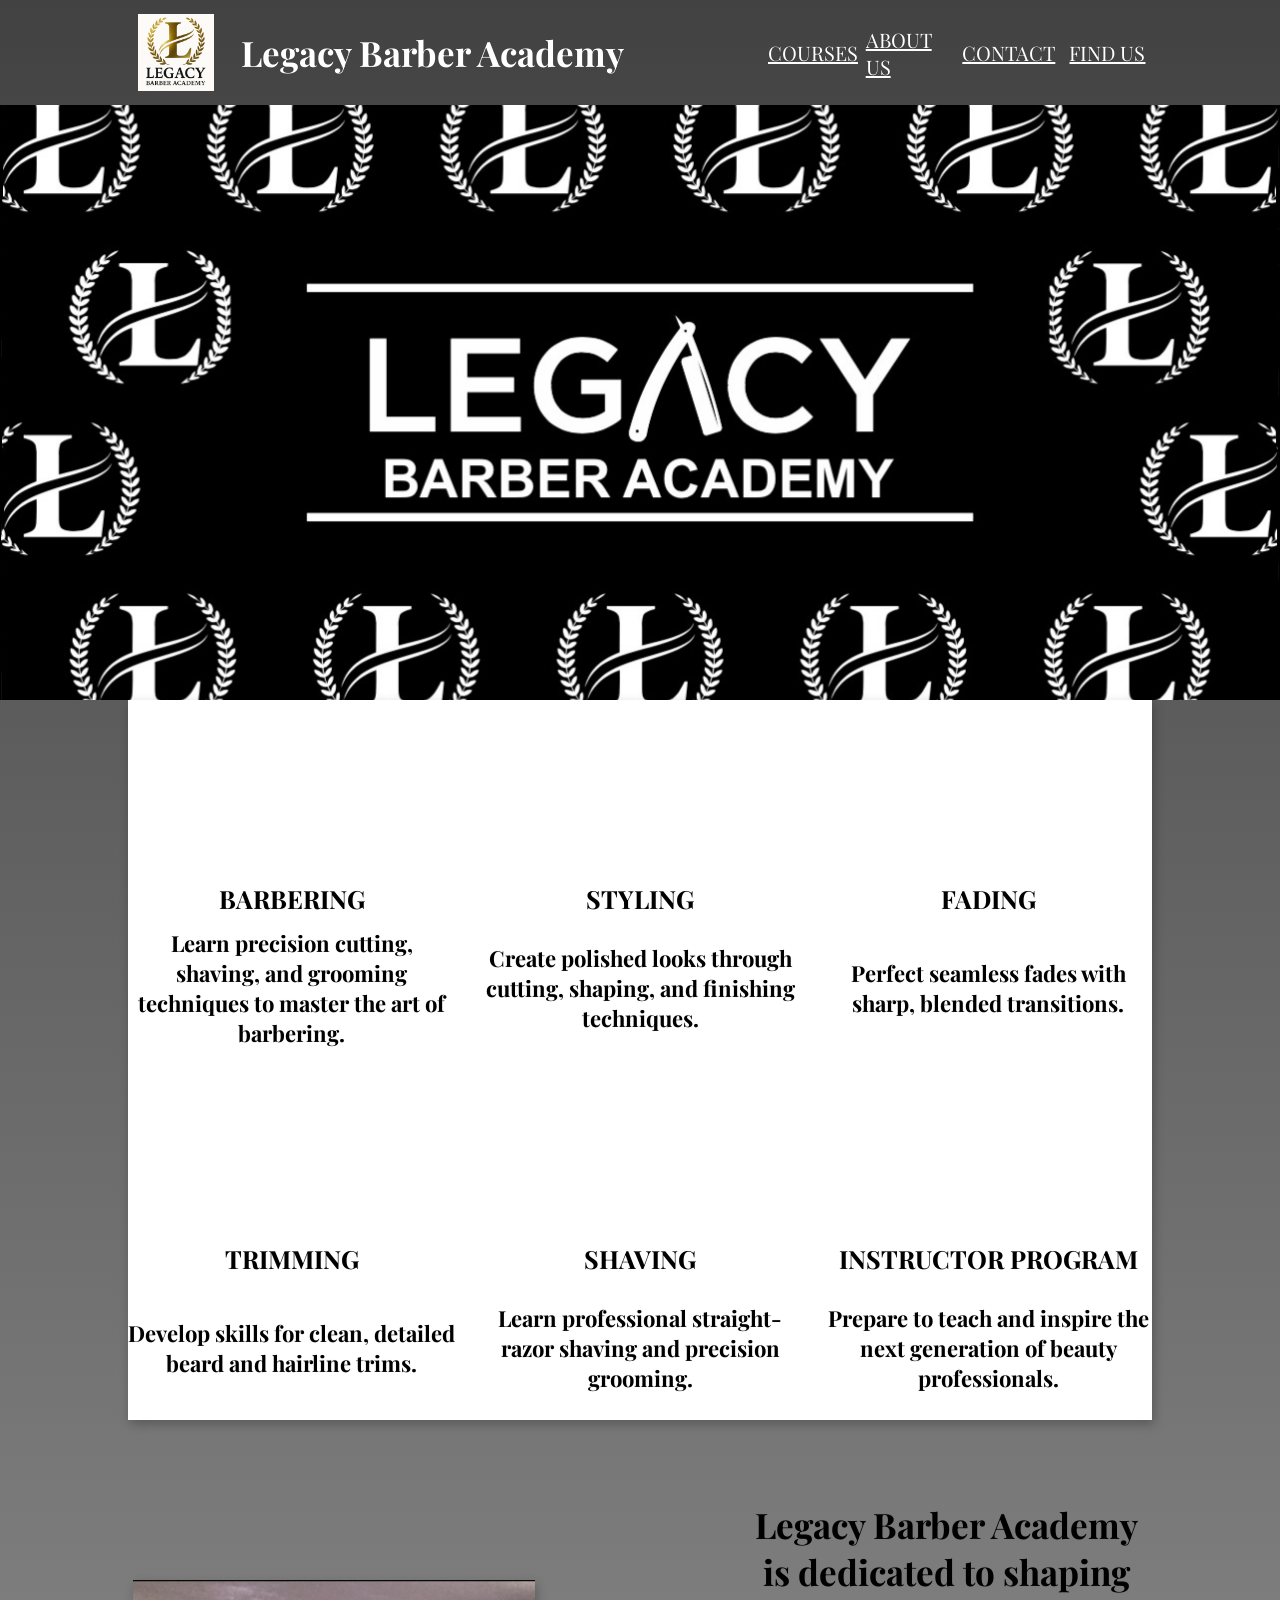
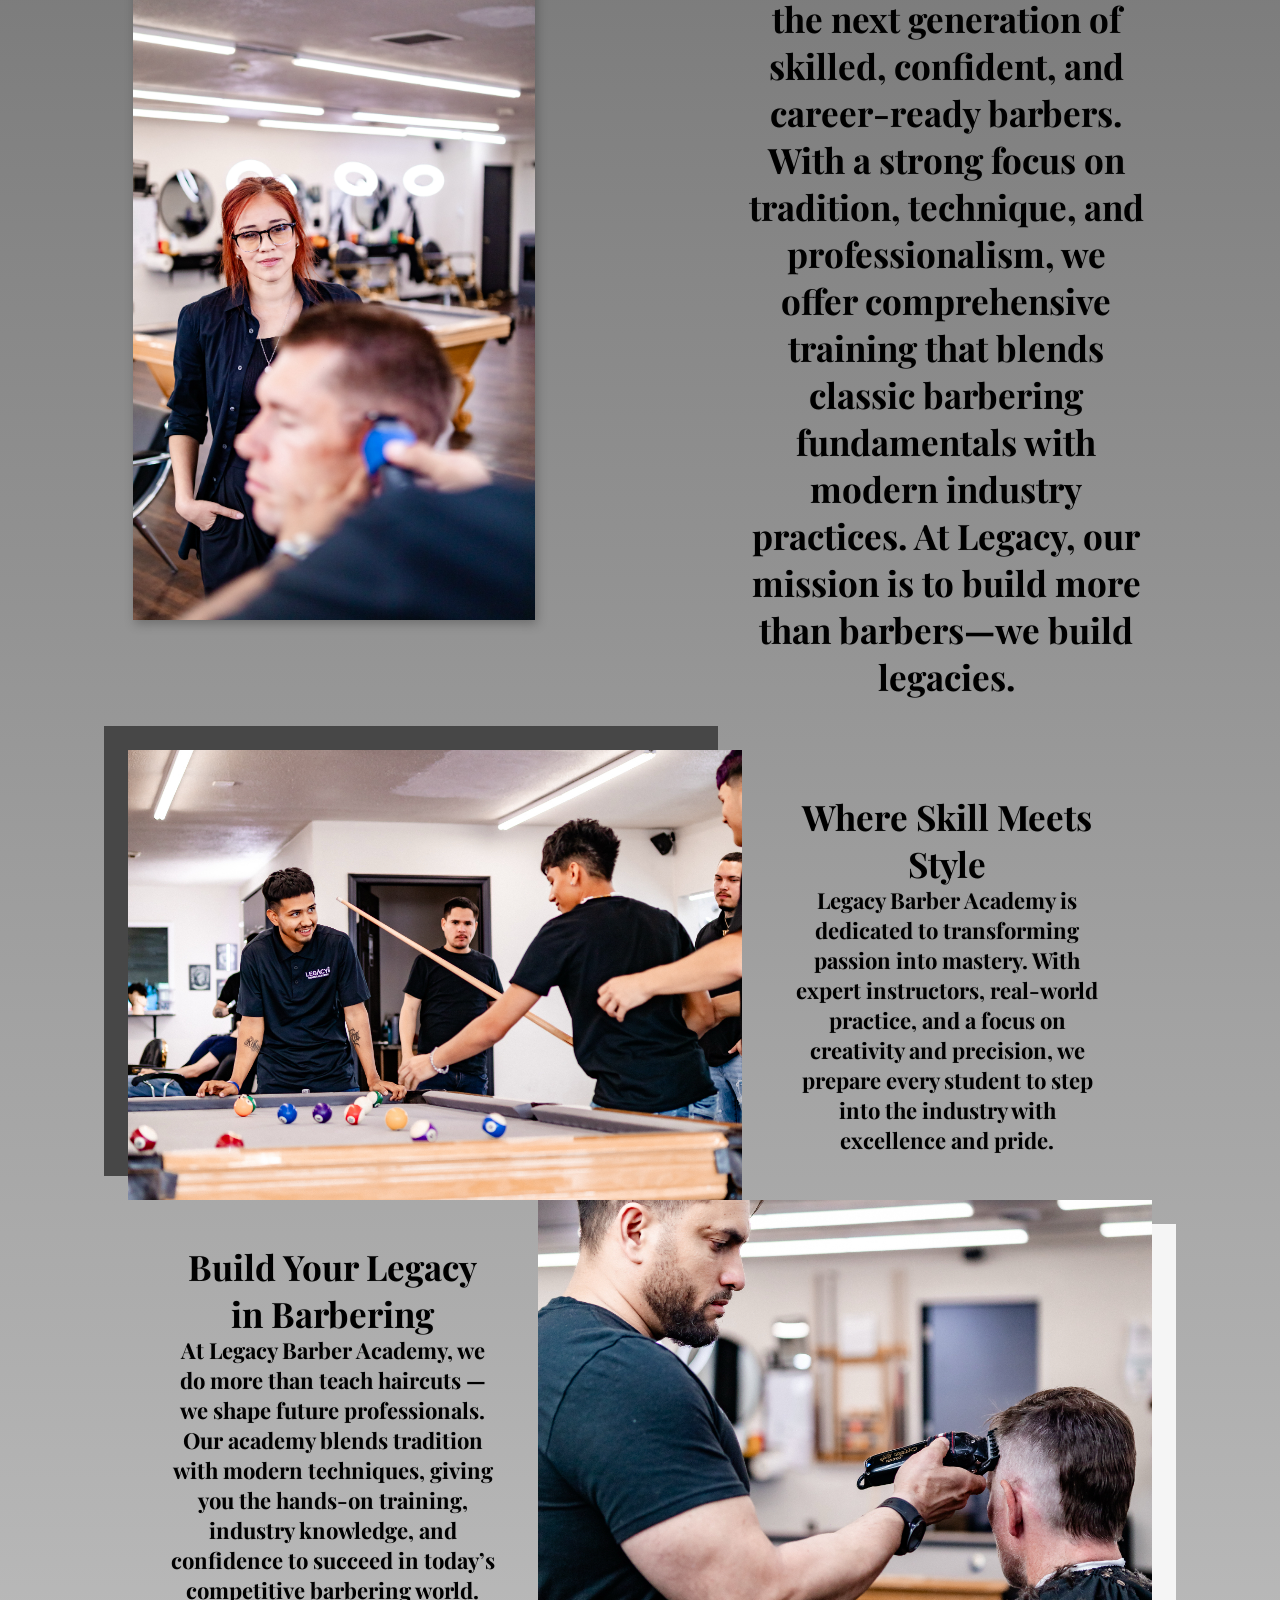
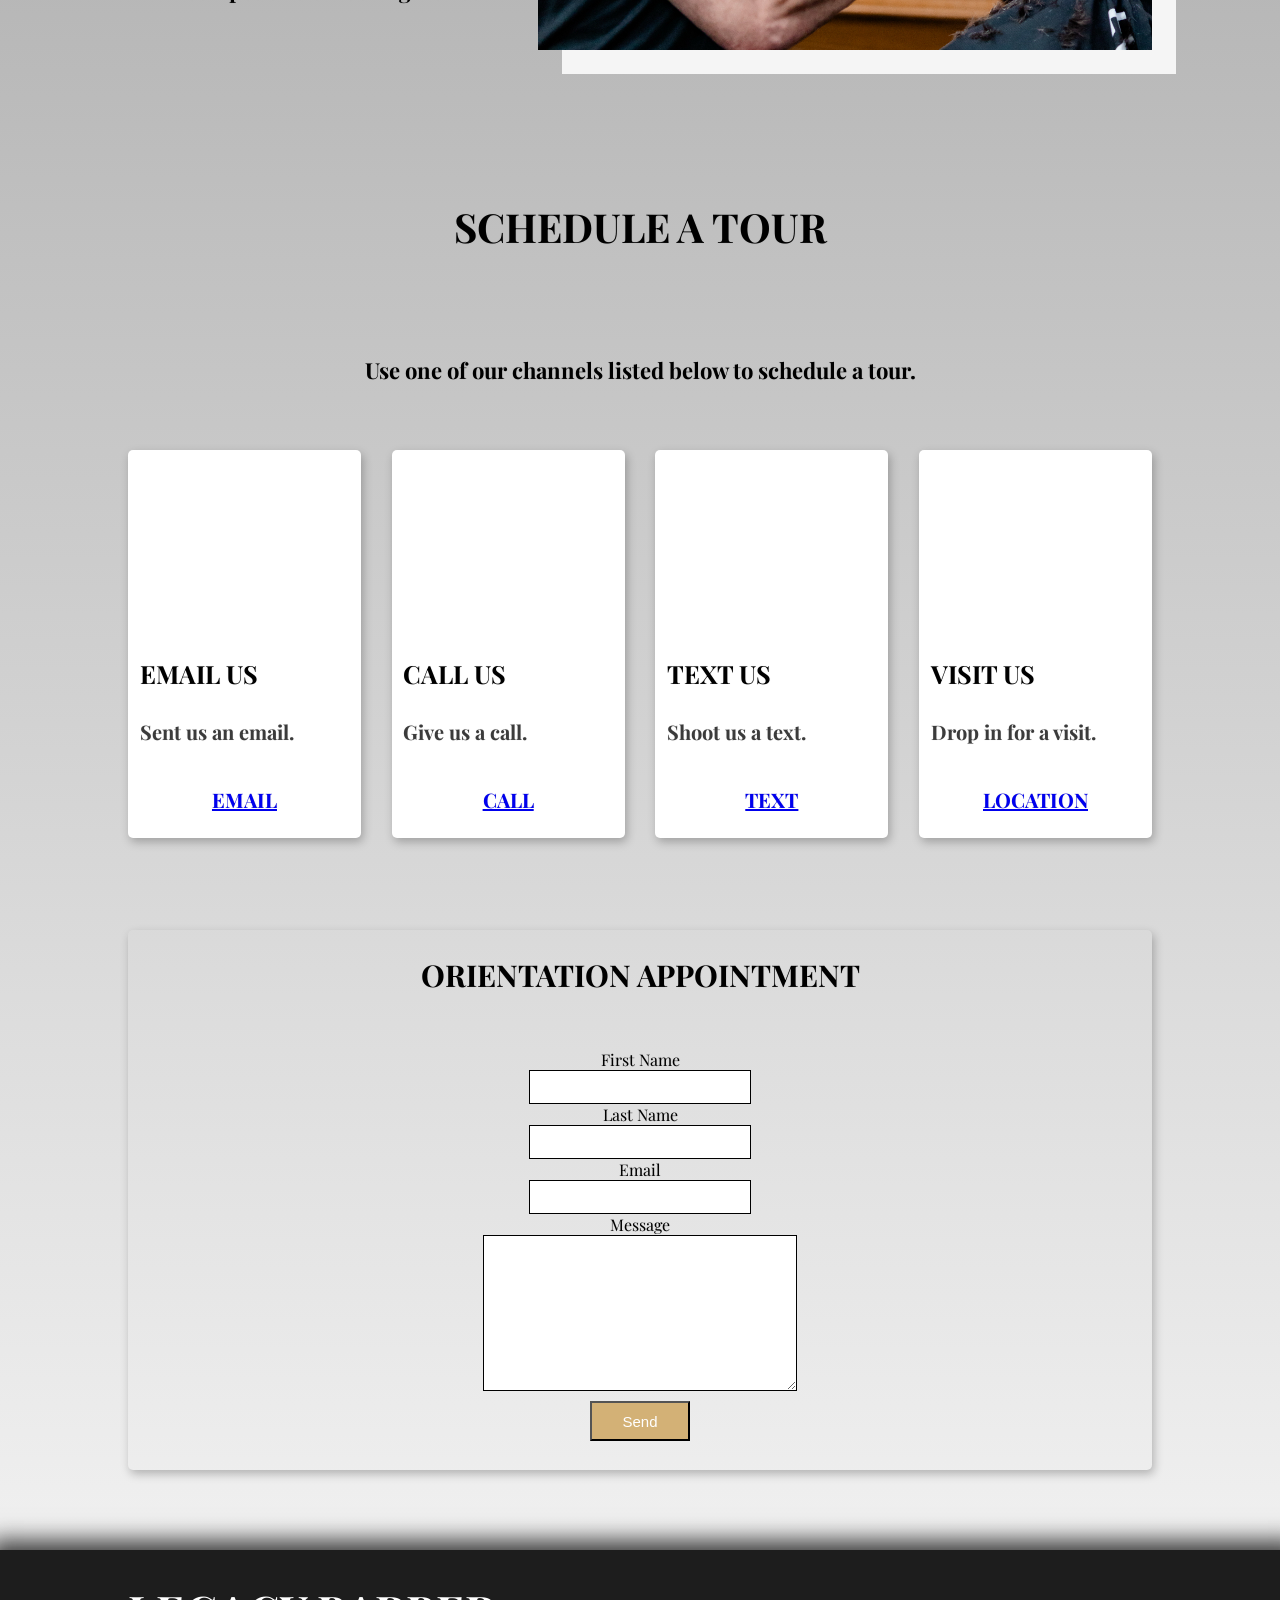
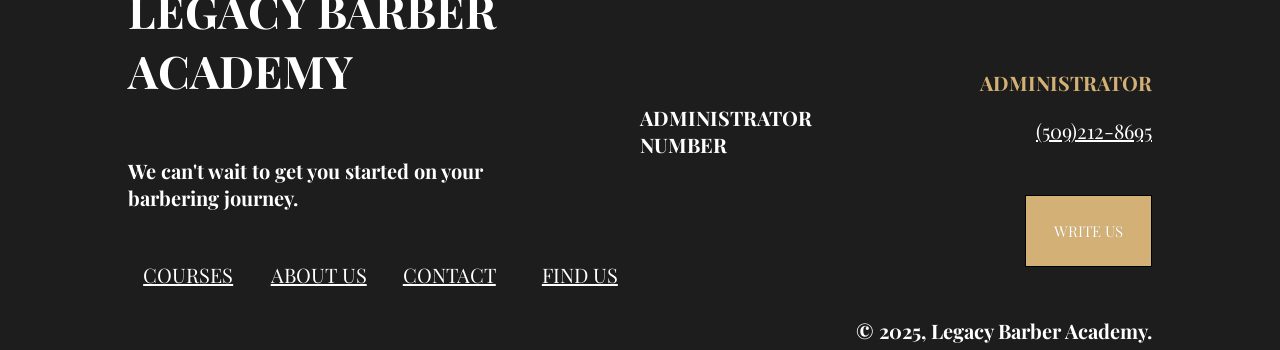
<file: index.html>
<!DOCTYPE html>
<html lang="en">
<head>
    <meta charset="UTF-8">
    <meta name="viewport" content="width=device-width, initial-scale=1.0">
    <title>Legacy Barber Academy | Barber School in Tri-Cities, WA</title>

    <meta name="description" content="Legacy Barber Academy in Tri-Cities, WA offers hands-on barber training, Washington State licensing preparation, and professional instructor programs. Start your barber career today.">



    <link rel="stylesheet" href="styles.css">
    <link href="https://fonts.googleapis.com/css2?family=Playfair+Display&display=swap" rel="stylesheet">
    <link rel="icon" href="Logo2.PNG" type="image/x-icon">

    <link rel='stylesheet' href='https://cdn-uicons.flaticon.com/3.0.0/uicons-regular-straight/css/uicons-regular-straight.css'>

    <!-- ✅ SEO JSON-LD Structured Data -->
<script type="application/ld+json">
{
  "@context": "https://schema.org",
  "@type": "EducationalOrganization",
  "name": "Legacy Barber Academy",
  "url": "https://legacybarberacademytricities.com",
  "logo": "https://legacybarberacademytricities.com/Logo2.PNG",
  "description": "Legacy Barber Academy in Tri-Cities, WA provides hands-on barber training, Washington State licensing preparation, and instructor programs.",
  "address": {
    "@type": "PostalAddress",
    "streetAddress": "2523 W Kennewick Ave",
    "addressLocality": "Kennewick",
    "addressRegion": "WA",
    "postalCode": "99336",
    "addressCountry": "US"
  },
  "contactPoint": [
    {
      "@type": "ContactPoint",
      "telephone": "+1-509-405-1787",
      "contactType": "customer service",
      "areaServed": "US",
      "availableLanguage": ["English"]
    },
    {
      "@type": "ContactPoint",
      "telephone": "+1-509-212-8695",
      "contactType": "director",
      "areaServed": "US",
      "availableLanguage": ["English"]
    },
    {
      "@type": "ContactPoint",
      "telephone": "+1-509-212-8695",
      "contactType": "administrator",
      "areaServed": "US",
      "availableLanguage": ["English"]
    }
  ],
  "sameAs": [
    "https://www.facebook.com/profile.php?id=61578996579153",
    "https://www.instagram.com/legacy_b_academy/"
  ]
}
</script>


</head>
<body>
    <!--MAIN SECTION-->
    <div id="main-section">
        <div id="hero-bar">
            <div class="nav-bar-sides">
                <div class="nav-buffer-box"></div>
                <div id="logo-box">
                    <img id="nav-bar-logo" src="Logo2.PNG">
                </div>
                <div id="nav-title-box">
                    <a id="home-button" href="index.html">
                        <h1 id="nav-header">Legacy Barber Academy</h1>
                    </a>
                </div>
            </div>
            <div class="nav-bar-sides">
                <div class="nav-buffer-box"></div>
                <div id="nav-button-bar">
                    <a class="nav-buttons" href="courses-index.html#requirements-section">COURSES</a>
                    <a class="nav-buttons" href="#main-info-section">ABOUT US</a>
                    <a class="nav-buttons" href="#bottom-section">CONTACT</a>
                    <a class="nav-buttons" href="find-us-index.html#map-section">FIND US</a>
                </div>
                <div class="nav-buffer-box"></div>
            </div>
        </div>
        <div id="main-section-container"></div>
    </div>
    <!-- COURSE SECTION -->
     <div id="course-section">
        <div id="course-container">
            <div class="course-boxes">
                <div class="cozmo-course-boxes">
                    <div class="icon-container">
                        <i id="course-icons" class="fi fi-rs-barber-pole"></i>
                    </div>
                    <div class="course-header-boxes">
                        <h6 class="course-headers">BARBERING</h6>
                    </div>
                    <div class="course-description-boxes">
                        <h2 class="course-description-paragraphs">Learn precision cutting, shaving, and grooming techniques to master the art of barbering.</h2>
                    </div>
                </div>
                <div class="cozmo-course-boxes">
                    <div class="icon-container">
                        <i id="course-icons" class="fi fi-rs-comb-hair"></i>
                    </div>
                    <div class="course-header-boxes">
                        <h6 class="course-headers">STYLING</h6>
                    </div>
                    <div class="course-description-boxes">
                        <h2 class="course-description-paragraphs">Create polished looks through cutting, shaping, and finishing techniques.</h2>
                    </div>
                </div>
                <div class="cozmo-course-boxes">
                    <div class="icon-container">
                        <i id="course-icons" class="fi fi-rs-hair-clipper"></i>
                    </div>
                    <div class="course-header-boxes">
                        <h6 class="course-headers">FADING</h6>
                    </div>
                    <div class="course-description-boxes">
                        <h2 class="course-description-paragraphs">Perfect seamless fades with sharp, blended transitions.</h2>
                    </div>
                </div>
            </div>
            <div class="course-boxes">
                <div class="cozmo-course-boxes">
                    <div class="icon-container">
                        <i id="course-icons" class="fi fi-rs-scissors"></i>
                    </div>
                    <div class="course-header-boxes">
                        <h6 class="course-headers">TRIMMING</h6>
                    </div>
                    <div class="course-description-boxes">
                        <h2 class="course-description-paragraphs">Develop skills for clean, detailed beard and hairline trims.</h2>
                    </div>
                </div>
                <div class="cozmo-course-boxes">
                    <div class="icon-container">
                        <i id="course-icons" class="fi fi-rs-razor-barber"></i>
                    </div>
                    <div class="course-header-boxes">
                        <h6 class="course-headers">SHAVING</h6>
                    </div>
                    <div class="course-description-boxes">
                        <h2 class="course-description-paragraphs">Learn professional straight-razor shaving and precision grooming.</h2>
                    </div>
                </div>
                <div class="cozmo-course-boxes">
                    <div class="icon-container">
                        <i id="course-icons" class="fi fi-rs-user"></i>
                    </div>
                    <div class="course-header-boxes">
                        <h6 class="course-headers">INSTRUCTOR PROGRAM</h6>
                    </div>
                    <div class="course-description-boxes">
                        <h2 class="course-description-paragraphs">Prepare to teach and inspire the next generation of beauty professionals.</h2>
                    </div>
                </div>
            </div>
        </div>
     </div>


     <!-- SCHOOL INFO SECTION -->
     <div id="main-info-section">
        <div id="main-info-container">
            <div class="main-info-sides" id="main-info-left">
                <div id="image-box-one">
                    <!--<img id="img-one" src="jays-photos/image-one.jpg">-->
                </div>
            </div>
            <div class="main-info-sides" id="main-info-right">
                <div id="academy-bio-box">
                    <h3 id="academy-bio">
                        Legacy Barber Academy is dedicated to shaping the next generation of skilled, confident, and career-ready barbers. With a strong focus on tradition, technique, and professionalism, we offer comprehensive training that blends classic barbering fundamentals with modern industry practices. At Legacy, our mission is to build more than barbers—we build legacies.
                    </h3>
                </div>
            </div>
        </div>
     </div>


     <!-- SCHOOL DESCRIPTION SECTION-->
     <div id="school-description-section">
        <div id="school-description-container">
            <div class="school-description-sides">
                <div class="description-img-boxes" id="dsc-box-two"></div>
                <div class="description-content-boxes">
                    <div class="description-header-box">
                        <h3 class="description-headers-fix">Where Skill Meets Style</h3>
                    </div>
                    <div class="description-content-box">
                        <h2 class="description-paragraph-fix">Legacy Barber Academy is dedicated to transforming passion into mastery. With expert instructors, real-world practice, and a focus on creativity and precision, we prepare every student to step into the industry with excellence and pride.</h2>
                    </div>
                </div>
            </div>
            <div class="school-description-sides">
                <div class="description-content-boxes">
                    <div class="description-header-box">
                        <h3 class="description-headers-fix">Build Your Legacy in Barbering</h3>
                    </div>
                    <div class="description-content-box">
                        <h2 class="description-paragraph-fix">At Legacy Barber Academy, we do more than teach haircuts — we shape future professionals. Our academy blends tradition with modern techniques, giving you the hands-on training, industry knowledge, and confidence to succeed in today’s competitive barbering world.</h2>
                    </div>
                </div>
                <div class="description-img-boxes" id="dsc-box-one"></div>
            </div>
        </div>
     </div>


     <!-- TOURING SECTION-->
      <div id="touring-section">
        <div id="touring-container">
            <div id="touring-container-top">
                <div id="touring-top-box-one">
                    <h1 id="touring-header">SCHEDULE A TOUR</h1>
                </div>
                <div id="touring-top-box-two">
                    <h2 id="touring-paragraph">Use one of our channels listed below to schedule a tour.</h2>
                </div>
            </div>
            <div id="touring-container-bottom">
                <div class="touring-contact-boxes">
                    <div class="touring-box-icon">
                        <i id="touring-icons" class="fi fi-rs-envelope"></i>
                    </div>
                    <div class="touring-header-boxes">
                        <h2 class="touring-headers">EMAIL US</h2>
                    </div>
                    <div class="touring-content-boxes">
                        <h3 class="touring-paragraphs">Sent us an email.</h3>
                    </div>
                    <div class="touring-link-boxes">
                        <a class="touring-links" href="mailto:Legacybarbertricities@gmail.com">EMAIL</a>
                    </div>
                </div>
                <div class="touring-contact-boxes">
                    <div class="touring-box-icon">
                        <i id="touring-icons" class="fi fi-rs-phone-call"></i>
                    </div>
                    <div class="touring-header-boxes">
                        <h2 class="touring-headers">CALL US</h2>
                    </div>
                    <div class="touring-content-boxes">
                        <h3 class="touring-paragraphs">Give us a call.</h3>
                    </div>
                    <div class="touring-link-boxes">
                        <a class="touring-links"  href="tel:5094051787">CALL</a>
                    </div>
                </div>
                <div class="touring-contact-boxes">
                    <div class="touring-box-icon">
                        <i id="touring-icons" class="fi fi-rs-comment-alt-dots"></i>
                    </div>
                    <div class="touring-header-boxes">
                        <h2 class="touring-headers">TEXT US</h2>
                    </div>
                    <div class="touring-content-boxes">
                        <h3 class="touring-paragraphs">Shoot us a text.</h3>
                    </div>
                    <div class="touring-link-boxes">
                        <a class="touring-links" href="sms:5094051787">TEXT</a>
                    </div>
                </div>
                <div class="touring-contact-boxes">
                    <div class="touring-box-icon">
                        <i id="touring-icons" class="fi fi-rs-marker"></i>
                    </div>
                    <div class="touring-header-boxes">
                        <h2 class="touring-headers">VISIT US</h2>
                    </div>
                    <div class="touring-content-boxes">
                        <h3 class="touring-paragraphs">Drop in for a visit.</h3>
                    </div>
                    <div class="touring-link-boxes">
                        <a class="touring-links" href="https://share.google/lavqigCVZ77cR657d">LOCATION</a>
                    </div>
                </div>
            </div>
        </div>
      </div>

    <!-- FORM SECTION -->
    <div id="form-section">
        <div id="form-container">
            <div id="form-header-container">
                <h1 id="form-header">ORIENTATION APPOINTMENT</h1>
            </div>
            <form id="contact-form" action="https://formspree.io/f/mjgovnzd" method="post">
                <label for="firstName">First Name</label>
                <input type="text" id="firstName" name="firstName" required>

                <label for="lastName">Last Name</label>
                <input type="text" id="lastName" name="lastName" required>

                <label for="email">Email</label>
                <input type="email" id="email" name="email" required>

                <label for="message">Message</label>
                <textarea id="message" name="message" required></textarea>

                <input type="text" name="_gotcha" style="display:none">

                <button id="form-button" type="submit">Send</button>
            </form>
        </div>
    </div>


    <!-- BOTTOM SECTION -->
    <div id="bottom-section">
        <div id="bottom-main-container">
            <div class="bottom-container-sides">
                <div id="left-box-one">
                    <h1 id="bottom-header-main">LEGACY BARBER ACADEMY</h1>
                </div>
                <div id="left-box-two">
                    <h1 id="bottom-bio-main">We can't wait to get you started on your barbering journey.</h1>
                </div>
                <div id="left-box-three">
                    <a class="nav-buttons" href="courses-index.html#course-section">COURSES</a>
                    <a class="nav-buttons" href="#main-info-section">ABOUT US</a>
                    <a class="nav-buttons" href="#bottom-section">CONTACT</a>
                    <a class="nav-buttons" href="find-us-index.html">FIND US</a>
                </div>
            </div>
            <div class="bottom-container-sides">
                <div class="bottom-contact-boxes">
                </div>
                <div class="bottom-contact-boxes">
                    <div class="bottom-header-boxes">
                        <h1 id="bottom-contact-info">ADMINISTRATOR</h1>
                    </div>
                    <div class="bottom-content-boxes">
                        <div class="bottom-emails">
                            <h3 class="bottom-examples">ADMINISTRATOR NUMBER</h3>
                        </div>
                        <div class="bottom-numbers">
                            <a class="bottom-examples" href="tel:+5092128695">(509)212-8695</a>
                        </div>
                    </div>
                </div>
                <div id="write-me-container">
                    <a id="write-us-button">WRITE US</a>
                </div>
            </div>
        </div>
        <div id="bottom-trademark-container">
            <h1 id="trademark">© 2025, Legacy Barber Academy.</h1>
        </div>
    </div>
</body>
</html>
</file>
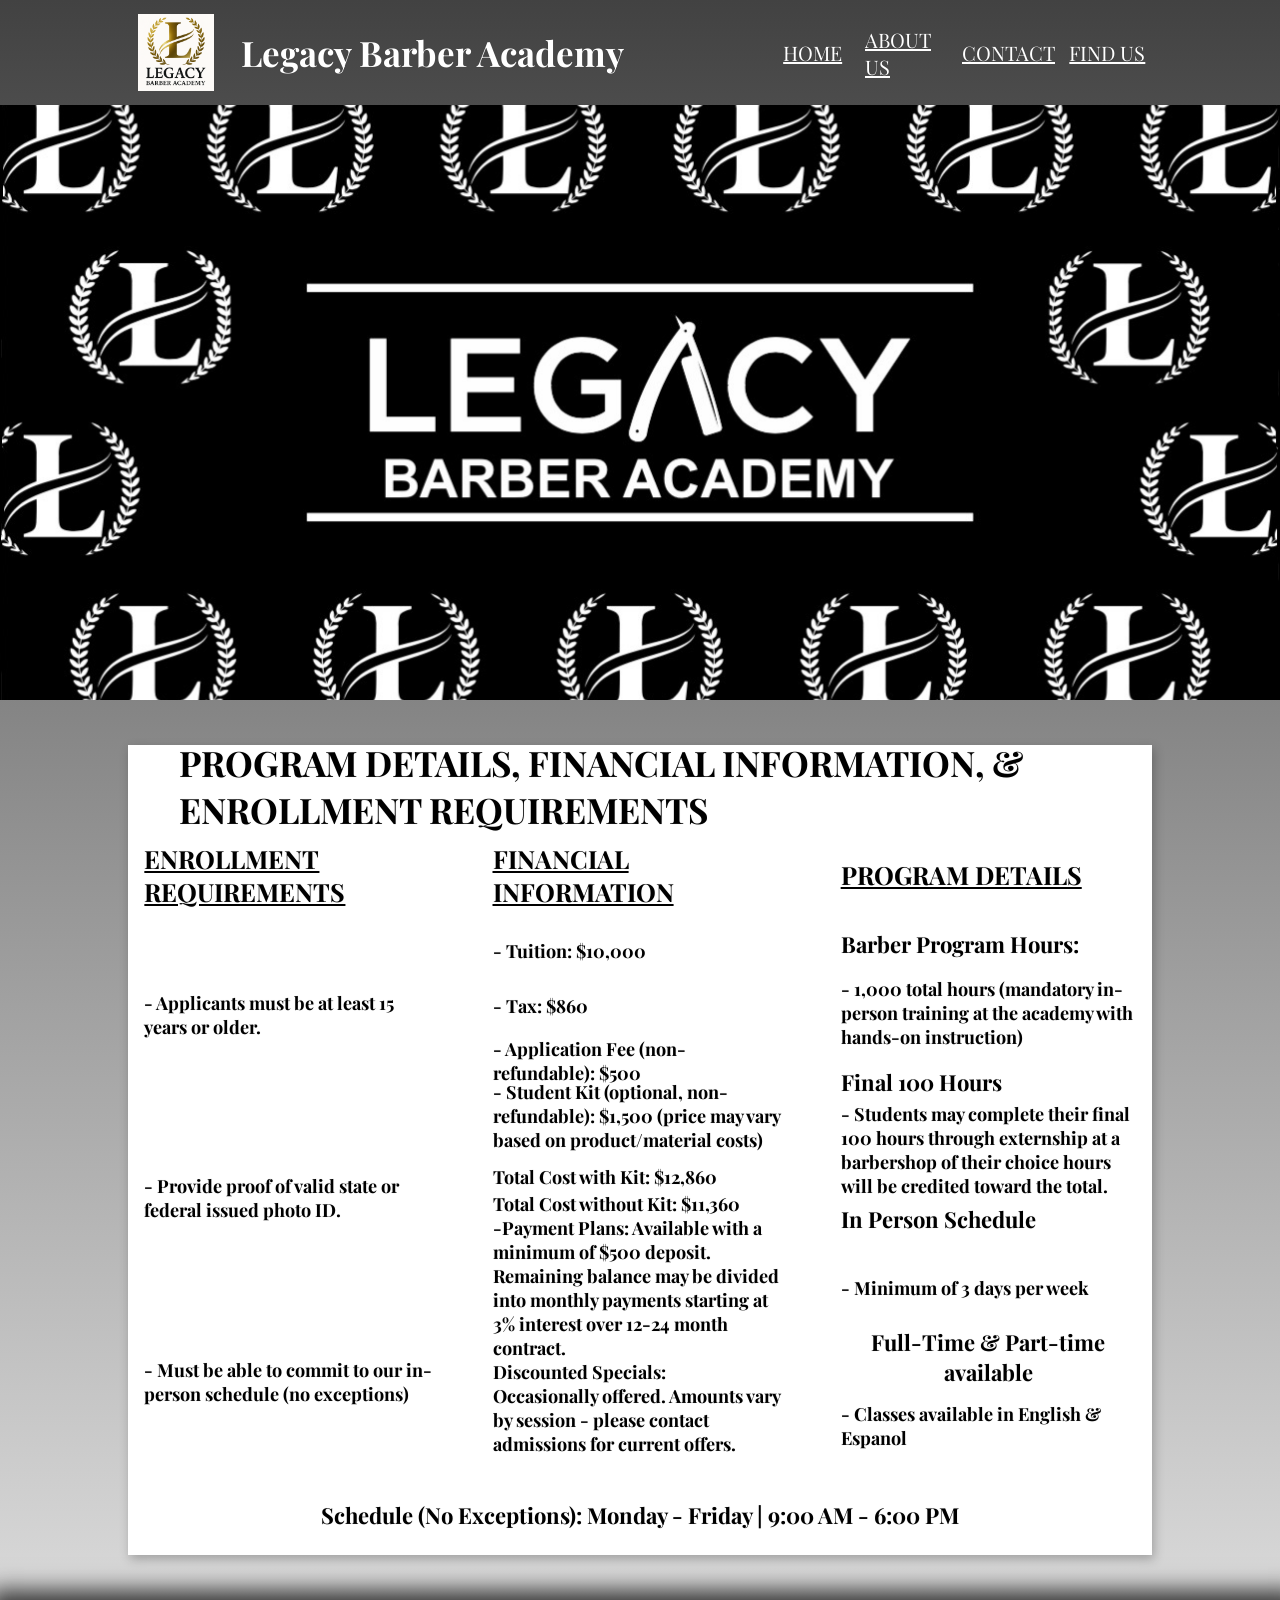
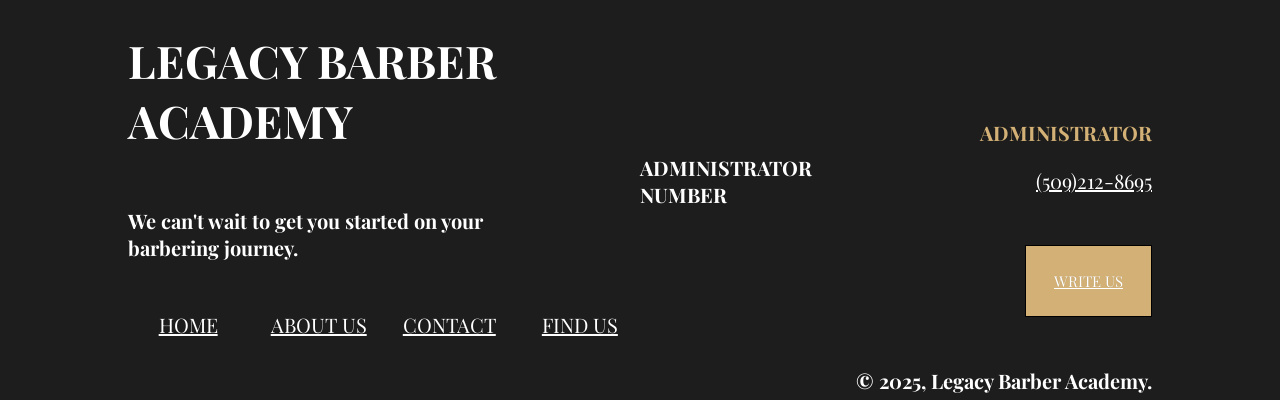
<file: courses-index.html>
<!DOCTYPE html>
<html lang="en">
<head>
    <meta charset="UTF-8">
    <meta name="viewport" content="width=device-width, initial-scale=1.0">
    <title>Legacy Barber Academy | Barber Program Details & Enrollment in Tri-Cities, WA</title>

    <meta name="description" content="View Legacy Barber Academy's program details, financial information, and enrollment requirements in Tri-Cities, WA. Start your barber career with hands-on training today.">

    <link rel="stylesheet" href="styles.css">
    <link href="https://fonts.googleapis.com/css2?family=Playfair+Display&display=swap" rel="stylesheet">
    <link rel="icon" href="Logo2.PNG" type="image/x-icon">
    <link rel='stylesheet' href='https://cdn-uicons.flaticon.com/3.0.0/uicons-regular-straight/css/uicons-regular-straight.css'>

    <!-- ✅ SEO JSON-LD Structured Data -->
    <script type="application/ld+json">
    {
      "@context": "https://schema.org",
      "@type": "EducationalOrganization",
      "name": "Legacy Barber Academy",
      "url": "https://legacybarberacademytricities.com",
      "logo": "https://legacybarberacademytricities.com/Logo2.PNG",
      "description": "Legacy Barber Academy in Tri-Cities, WA provides hands-on barber training, program details, financial information, and enrollment requirements.",
      "address": {
        "@type": "PostalAddress",
        "streetAddress": "2523 W Kennewick Ave",
        "addressLocality": "Kennewick",
        "addressRegion": "WA",
        "postalCode": "99336",
        "addressCountry": "US"
      },
      "contactPoint": [
        {
          "@type": "ContactPoint",
          "telephone": "+1-509-405-1787",
          "contactType": "customer service",
          "areaServed": "US",
          "availableLanguage": ["English"]
        },
        {
          "@type": "ContactPoint",
          "telephone": "+1-509-212-8695",
          "contactType": "director",
          "areaServed": "US",
          "availableLanguage": ["English"]
        },
        {
          "@type": "ContactPoint",
          "telephone": "+1-509-212-8695",
          "contactType": "administrator",
          "areaServed": "US",
          "availableLanguage": ["English"]
        }
      ],
      "sameAs": [
        "https://www.facebook.com/profile.php?id=61578996579153",
        "https://www.instagram.com/legacy_b_academy/"
      ]
    }
    </script>
</head>
<body>

    <!--MAIN SECTION-->
    <div id="main-section">
        <div id="hero-bar">
            <div class="nav-bar-sides">
                <div class="nav-buffer-box"></div>
                <div id="logo-box">
                    <img id="nav-bar-logo" src="Logo2.PNG">
                </div>
                <div id="nav-title-box">
                    <a id="home-button" href="index.html">
                        <h1 id="nav-header">Legacy Barber Academy</h1>
                    </a>
                </div>
            </div>
            <div class="nav-bar-sides">
                <div class="nav-buffer-box"></div>
                <div id="nav-button-bar">
                    <a class="nav-buttons" href="index.html">HOME</a>
                    <a class="nav-buttons" href="index.html#main-info-section">ABOUT US</a>
                    <a class="nav-buttons" href="#bottom-section">CONTACT</a>
                    <a class="nav-buttons" href="find-us-index.html#map-section">FIND US</a>
                </div>
                <div class="nav-buffer-box"></div>
            </div>
        </div>
        <div id="main-section-container"></div>
    </div>
    
    <!-- REQUIRMENTS SECTION -->
     <div id="requirements-section">
        <div id="requirements-container">
            <div id="requirements-section-top">
                <h3 id="requirements-header-main">PROGRAM DETAILS, FINANCIAL INFORMATION, & ENROLLMENT REQUIREMENTS</h3>
            </div>
            <div id="requirements-section-bottom">
                <div class="requirement-detail-containers">
                    <div class="requirement-header-boxes">
                        <h3 class="requirement-headers">ENROLLMENT REQUIREMENTS</h3>
                    </div>
                    <div class="requirement-content-boxes">
                        <div class="enrollment-boxes">
                            <h1 class="enrollment-headers">
                                - Applicants must be at least 15 years or older. <!-- TEST HERE -->
                            </h1>
                        </div>
                        <div class="enrollment-boxes">
                            <h1 class="enrollment-headers">
                                - Provide proof of valid state or federal issued photo ID.
                            </h1>
                        </div>
                        <div class="enrollment-boxes">
                            <h1 class="enrollment-headers">
                                - Must be able to commit to our in-person schedule (no exceptions)
                            </h1>
                        </div>
                    </div>
                </div>
                <div class="requirement-detail-containers">
                    <div class="requirement-header-boxes">
                        <h3 class="requirement-headers">FINANCIAL INFORMATION</h3>
                    </div>
                    <div class="requirement-content-boxes">
                        <div id="financial-top-half">
                            <div class="cost-boxes-top">
                                <h1 class="top-costs">- Tuition: $10,000</h1>
                            </div>
                            <div class="cost-boxes-top">
                                <h1 class="top-costs">- Tax: $860</h1>
                            </div>
                            <div class="cost-boxes-top">
                                <h1 class="top-costs">- Application Fee (non-refundable): $500</h1>
                            </div>
                            <div class="cost-boxes-top">
                                <h1 class="top-costs">- Student Kit (optional, non-refundable): $1,500 (price may vary based on product/material costs)</h1>
                            </div>
                        </div>
                        <div id="financial-bottom-half">
                            <div id="cost-box-one">
                                <h1 class="total-cost-headers">
                                    Total Cost with Kit: $12,860
                                </h1>
                            </div>
                            <div id="cost-box-two">
                                <h1 class="total-cost-headers">
                                    Total Cost without Kit: $11,360<br>
                                    -Payment Plans: Available with a minimum of $500 deposit. Remaining balance may be divided into monthly payments starting at 3% interest over 12-24 month contract.
                                </h1>
                            </div>
                            <div id="cost-box-three">
                                <h1 class="total-cost-headers">
                                    Discounted Specials: <br>
                                    Occasionally offered. Amounts vary by session - please contact admissions for current offers.
                                </h1>
                            </div>
                        </div>
                    </div>
                </div>
                <div class="requirement-detail-containers">
                    <div class="requirement-header-boxes">
                        <h3 class="requirement-headers">PROGRAM DETAILS</h3>
                    </div>
                    <div class="requirement-content-boxes">
                        <div class="program-detail-boxes">
                            <div class="program-header-box">
                                <h2 class="program-headers">Barber Program Hours:</h2>
                            </div>
                            <div class="program-detail-box">
                                <h2 class="program-paragraphs">
                                   - 1,000 total hours (mandatory in-person training at the academy with hands-on instruction)
                                </h2>
                            </div>
                        </div>
                        <div class="program-detail-boxes">
                            <div class="program-header-box">
                                <h2 class="program-headers">Final 100 Hours</h2>
                            </div>
                            <div class="program-detail-box">
                                <h2 class="program-paragraphs">- Students may complete their final 100 hours through externship at a barbershop of their choice hours will be credited toward the total.</h2>
                            </div>
                        </div>
                        <div class="program-detail-boxes">
                            <div class="program-header-box">
                                <h2 class="program-headers">In Person Schedule</h2>
                            </div>
                            <div class="program-detail-box">
                                <h2 class="program-paragraphs">- Minimum of 3 days per week</h2>
                            </div>
                        </div>
                        <div class="program-detail-boxes">
                            <div class="program-header-box">
                                <h2 class="program-headers">Full-Time & Part-time available</h2>
                            </div>
                            <div class="program-detail-box">
                                <h2 class="program-paragraphs">- Classes available in English & Espanol</h2>
                            </div>
                        </div>
                    </div>
                </div>
            </div>
            <div id="requirement-schedule-container">
                <h2 id="enrollment-schedule">Schedule (No Exceptions): Monday - Friday | 9:00 AM - 6:00 PM</h2>
            </div>
        </div>
     </div>
        <!-- BOTTOM SECTION -->
    <div id="bottom-section">
        <div id="bottom-main-container">
            <div class="bottom-container-sides">
                <div id="left-box-one">
                    <h1 id="bottom-header-main">LEGACY BARBER ACADEMY</h1>
                </div>
                <div id="left-box-two">
                    <h1 id="bottom-bio-main">We can't wait to get you started on your barbering journey.</h1>
                </div>
                <div id="left-box-three">
                    <a class="nav-buttons" href="index.html">HOME</a>
                    <a class="nav-buttons" href="index.html#main-info-section">ABOUT US</a>
                    <a class="nav-buttons" href="#bottom-section">CONTACT</a>
                    <a class="nav-buttons" href="find-us-index.html">FIND US</a>
                </div>
            </div>
            <div class="bottom-container-sides">
                <div class="bottom-contact-boxes">
                    <div class="bottom-content-boxes">
                    </div>
                </div>
                <div class="bottom-contact-boxes">
                    <div class="bottom-header-boxes">
                        <h1 id="bottom-contact-info">ADMINISTRATOR</h1>
                    </div>
                    <div class="bottom-content-boxes">
                        <div class="bottom-emails">
                            <h3 class="bottom-examples">ADMINISTRATOR NUMBER</h3>
                        </div>
                        <div class="bottom-numbers">
                            <a class="bottom-examples" href="tel:+5092128695">(509)212-8695</a>
                        </div>
                    </div>
                </div>
                <div id="write-me-container">
                    <a id="write-us-button" href="mailto:legacybarbertricities@gmail.com">WRITE US</a>
                </div>
            </div>
        </div>
        <div id="bottom-trademark-container">
            <h1 id="trademark">© 2025, Legacy Barber Academy.</h1>
        </div>
    </div>
</body>
</html>
</file>
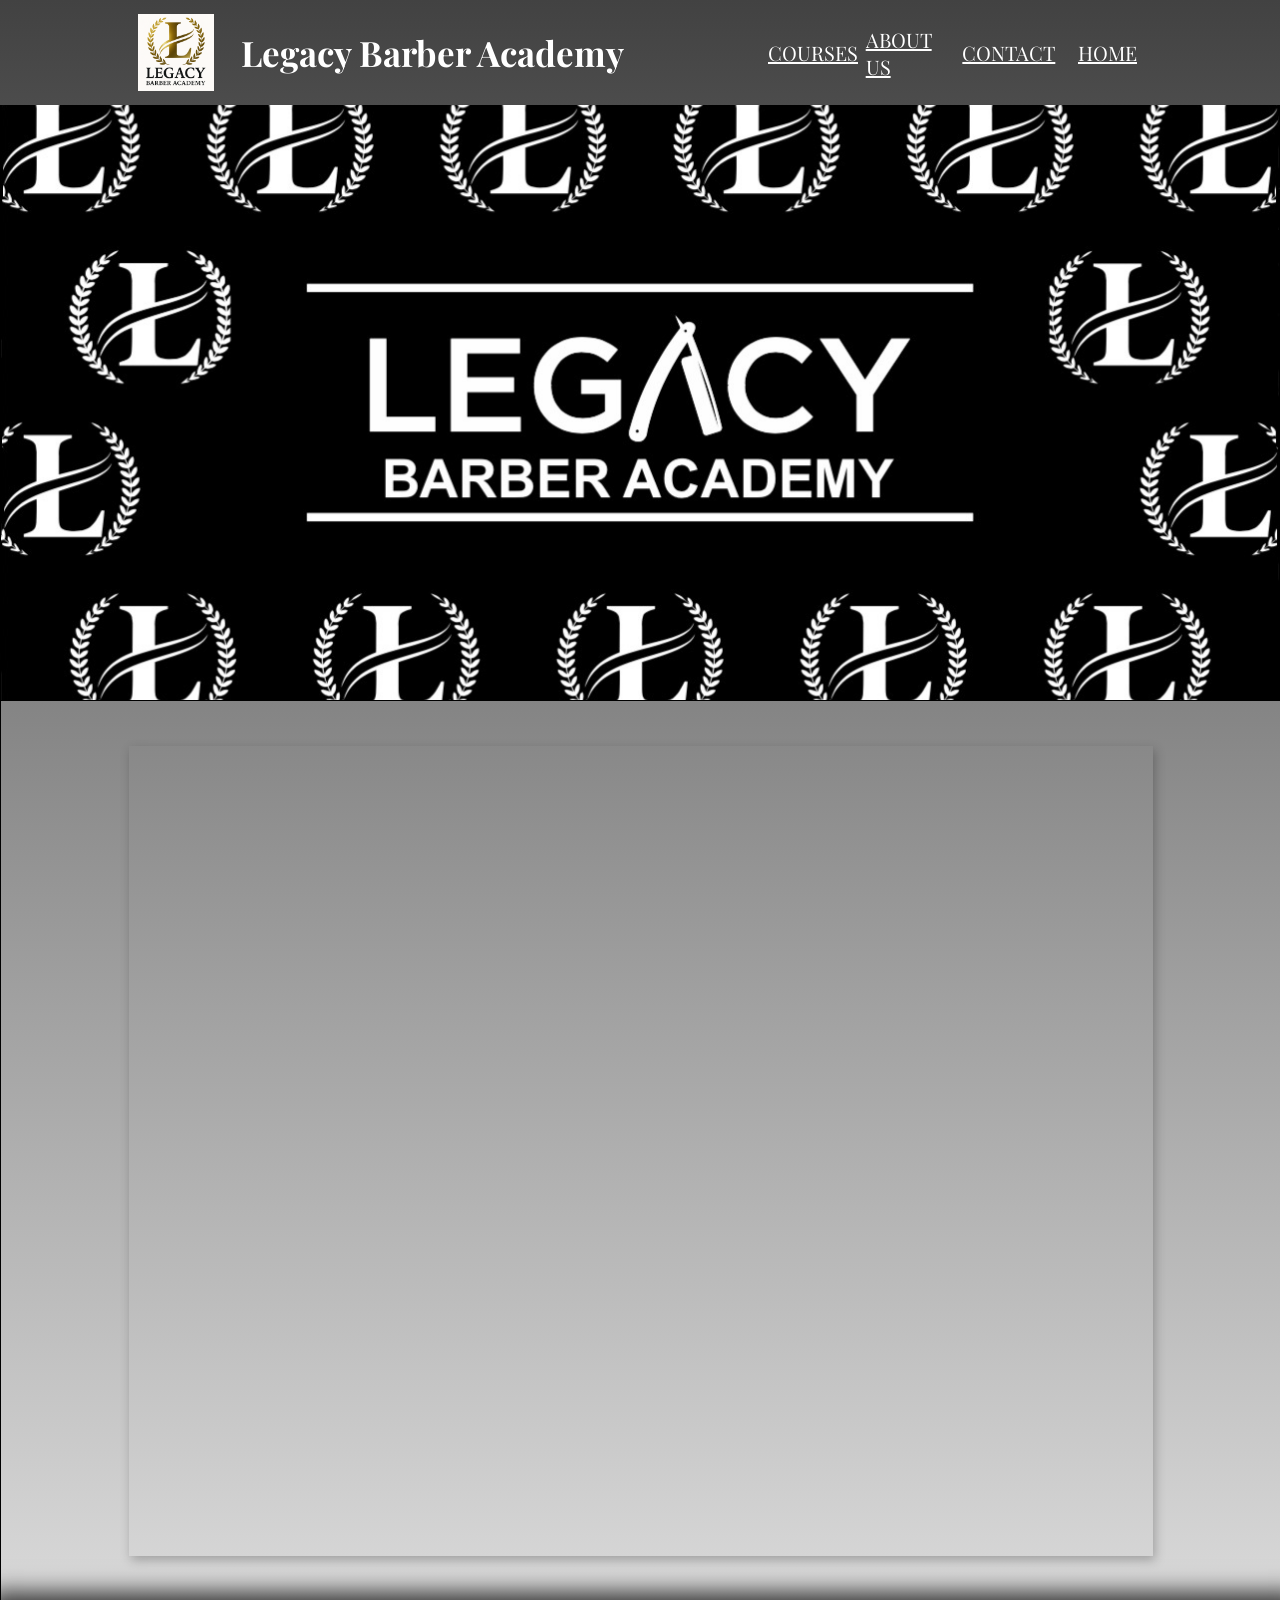
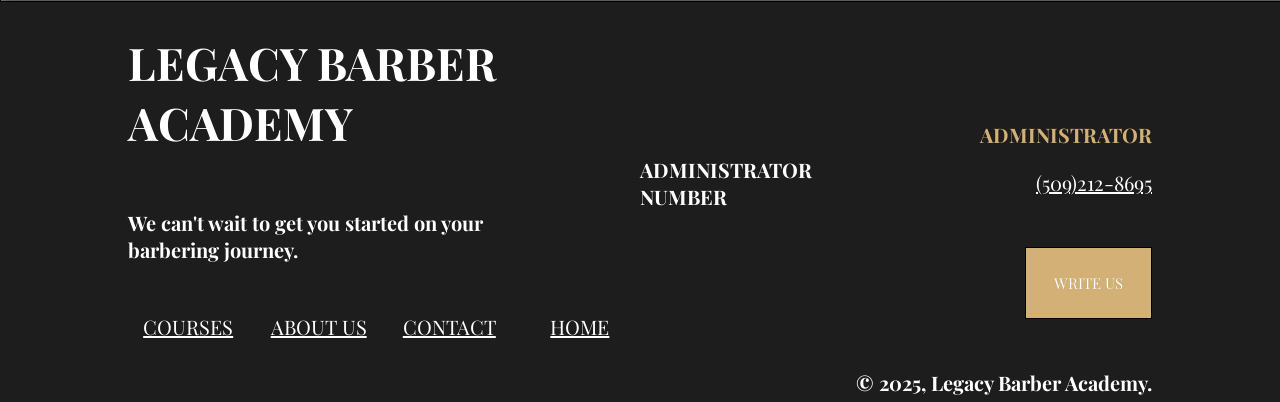
<file: find-us-index.html>
<!DOCTYPE html>
<html lang="en">
<head>
    <meta charset="UTF-8">
    <meta name="viewport" content="width=device-width, initial-scale=1.0">
    <title>Legacy Barber Academy</title>


    <link rel="stylesheet" href="styles.css">
    <link href="https://fonts.googleapis.com/css2?family=Playfair+Display&display=swap" rel="stylesheet">
    <link rel="icon" href="Logo2.PNG" type="image/x-icon">

    <link rel='stylesheet' href='https://cdn-uicons.flaticon.com/3.0.0/uicons-regular-straight/css/uicons-regular-straight.css'>

</head>
<body>
    <!--MAIN SECTION-->
    <div id="main-section">
        <div id="hero-bar">
            <div class="nav-bar-sides">
                <div class="nav-buffer-box"></div>
                <div id="logo-box">
                    <img id="nav-bar-logo" src="Logo2.PNG">
                </div>
                <div id="nav-title-box">
                    <a id="home-button" href="index.html">
                        <h1 id="nav-header">Legacy Barber Academy</h1>
                    </a>
                </div>
            </div>
            <div class="nav-bar-sides">
                <div class="nav-buffer-box"></div>
                <div id="nav-button-bar">
                    <a class="nav-buttons" href="courses-index.html#course-section">COURSES</a>
                    <a class="nav-buttons" href="index.html#main-info-section">ABOUT US</a>
                    <a class="nav-buttons" href="#bottom-section">CONTACT</a>
                    <a class="nav-buttons" href="index.html">HOME</a>
                </div>
                <div class="nav-buffer-box"></div>
            </div>
        </div>
        <div id="main-section-container"></div>
    </div>
    <!-- MAP SECTION -->
     <div id="map-section">
        <div id="map-container">
            <iframe id="map" src="https://www.google.com/maps/embed?pb=!1m18!1m12!1m3!1d5522.131481879692!2d-119.15476950000001!3d46.2091472!2m3!1f0!2f0!3f0!3m2!1i1024!2i768!4f13.1!3m3!1m2!1s0x5498791cb820d475%3A0xd8dc9a8d0d68f237!2s2523%20W%20Kennewick%20Ave%2C%20Kennewick%2C%20WA%2099336!5e0!3m2!1sen!2sus!4v1758063420739!5m2!1sen!2sus" width="600" height="450" style="border:0;" allowfullscreen="" loading="lazy" referrerpolicy="no-referrer-when-downgrade"></iframe>
        </div>
     </div>
        <!-- BOTTOM SECTION -->
    <div id="bottom-section">
        <div id="bottom-main-container">
            <div class="bottom-container-sides">
                <div id="left-box-one">
                    <h1 id="bottom-header-main">LEGACY BARBER ACADEMY</h1>
                </div>
                <div id="left-box-two">
                    <h1 id="bottom-bio-main">We can't wait to get you started on your barbering journey.</h1>
                </div>
                <div id="left-box-three">
                    <a class="nav-buttons" href="courses-index.html#course-section">COURSES</a>
                    <a class="nav-buttons" href="index.html#main-info-section">ABOUT US</a>
                    <a class="nav-buttons" href="#bottom-section">CONTACT</a>
                    <a class="nav-buttons" href="index.html">HOME</a>
                </div>
            </div>
            <div class="bottom-container-sides">
                <div class="bottom-contact-boxes">
                </div>
                <div class="bottom-contact-boxes">
                    <div class="bottom-header-boxes">
                        <h1 id="bottom-contact-info">ADMINISTRATOR</h1>
                    </div>
                    <div class="bottom-content-boxes">
                        <div class="bottom-emails">
                            <h3 class="bottom-examples">ADMINISTRATOR NUMBER</h3>
                        </div>
                        <div class="bottom-numbers">
                            <a class="bottom-examples" href="tel:+5092128695">(509)212-8695</a>
                        </div>
                    </div>
                </div>
                <div id="write-me-container">
                    <a id="write-us-button">WRITE US</a>
                </div>
            </div>
        </div>
        <div id="bottom-trademark-container">
            <h1 id="trademark">© 2025, Legacy Barber Academy.</h1>
        </div>
    </div>
</body>
</html>
</file>
<file: styles.css>
@import url('https://cdn-uicons.flaticon.com/3.0.0/uicons-regular-straight/css/uicons-regular-straight.css');
html,body{
    box-sizing: border-box;
    margin: 0;
    padding: 0;

    background: linear-gradient(to bottom, #424242, rgb(255, 255, 255)
    );
    font-family: 'Playfair Display', serif;
    text-shadow: 0px 0px 1px rgba(0, 0, 0, 0.2);
    box-sizing: border-box;

    scroll-behavior: smooth;
}
h1{
    color: white;
    font-size: 35px;
}
h2{
    /* FOR ALL DESCRIPTION HEADERS */
    font-size: 22px;
    color: black;
    text-align: center;
}
h3{
    color: black;
    font-size: 35px;
}
h6{
    /* for course headers only */
    font-size: 25px;
}
h7{
    font-size: 20px;
    text-align: center;
    color: black;
}
h8{
    font-size: 30px;
    color: black;
}
h9{
    font-size: 25px;
    color: black;
}
#home-button{
    text-decoration: none;
}
#main-section{
    width: 100%;
    height: 700px;
    display: flex;
    align-items: center;
    justify-content: center;

    flex-direction: column;
}
    #hero-bar{
        width: 100%;
        height: 15%;
        display: flex;
        align-items: center;
        justify-content: center;

        flex-direction: row;
    }
        .nav-bar-sides{
            width: 50%;
            height: 100%;
            display: flex;
            align-items: center;
            justify-content: center;

            flex-direction: row;
        }
        /* LEFT SIDE */
            .nav-buffer-box{
                width: 20%;
                height: 100%;
            }
            #logo-box{
                width: 15%;
                height: 100%;
                display: flex;
                align-items: center;
                justify-content: center;
            }
                #nav-bar-logo{
                    width: 80%;
                    height: auto;
                }
            #nav-title-box{
                width: 65%;
                height: 100%;
                display: flex;
                align-items: center;
                justify-content: center;
            }
                #nav-header{
                    color: white;
                }
        /* RIGHT SIDE */
            #nav-button-bar{
                width: 60%;
                height: 100%;
                display: flex;
                align-items: center;
                justify-content: center;

                gap: 2%;
                flex-direction: row;
            }
                .nav-buttons{
                    width: 150px;
                    height: 75px;
                    display: flex;
                    align-items: center;
                    justify-content: center;


                    text-decoration: underline;
                    cursor: pointer;
                    color: white;
                    font-size: 20px;
                }
    #main-section-container{
        width: 100%;
        height: 85%;
        display: flex;
        align-items: center;
        justify-content: center;

        background-image: url(Logo1.JPEG);
        background-position: center;
        background-size: cover;
        background-color: black;
        background-repeat: no-repeat;
    }
        .main-container-sides{
            width: 40%;
            height: 100%;
            display: flex;
            align-items: center;
            justify-content: center;

        }
            /* LEFT SIDE */
            #main-container-box-one{
                width: 100%;
                height: 80%;
                display: flex;
                align-items: center;
                justify-content: center;
            }
                #main-container-box-two{
                    width: 80%;
                    height: 80%;
                    display: flex;
                    align-items: center;
                    justify-content: center;

                    background-image: url(haircut-photo.jpg);
                    background-size: cover;
                    background-position: center;
                }








/* COURSE SECTION */
#course-section{
    width: 100%;
    height: 800px;
    display: flex;
    align-items: start;
    justify-content: center;
}
    #course-container{
        width: 80%;
        height: 90%;
        display: flex;
        align-items: center;
        justify-content: center;

        flex-direction: column;

        background: white;
        box-shadow: 2px 4px 10px rgba(0, 0, 0, 0.25);
    }
        .course-boxes{
            width: 100%;
            height: 50%;
            display: flex;
            align-items: center;
            justify-content: center;
            gap: 2%;

            flex-direction: row;
        }
            .cozmo-course-boxes{
                width: 33.3%;
                height: 100%;
                display: flex;
                align-items: center;
                justify-content: center;

                flex-direction: column;
            }
                .icon-container{
                    width: 100%;
                    height: 50%;
                    display: flex;
                    align-items: center;
                    justify-content: center;
                }
                    #course-icons{
                        font-size: 75px;
                        text-shadow: none;
                    }
                .course-header-boxes{
                    width: 100%;
                    height: 10%;
                    display: flex;
                    align-items: center;
                    justify-content: center;
                }
                .course-description-boxes{
                    width: 100%;
                    height: 40%;
                    display: flex;
                    align-items: center;
                    justify-content: center;
                }







/* MAIN INFO SECTION */
#main-info-section{
    width: 100%;
    height: 800px;
    display: flex;
    align-items: center;
    justify-content: center;
}
    #main-info-container{
        width: 80%;
        height: 80%;
        display: flex;
        align-items: center;
        justify-content: center;

        flex-direction: row;

        gap: 1%;
    }
        .main-info-sides{
            width: 49%;
            height: 100%;
            display: flex;
            align-items: center;
            justify-content: center;
        }
            #main-info-right{
                display: flex;
                align-items: center;
                justify-content: end;
            }
                #academy-bio-box{
                    width: 80%;
                    height: 80%;
                    display: flex;
                    align-items: center;
                    justify-content: start;
                }
                    #academy-bio{
                        display: flex;
                        align-items: center;
                        justify-content: center;
                        text-align: center;

                        font-weight: none;
                    }
            #main-info-left{
                display: flex;
                align-items: center;
                justify-content: start;
            }
                #image-box-one{
                    width: 80%;
                    height: 100%;
                    display: flex;
                    align-items: center;
                    justify-content: center;

                    background-image: url(jays-photos/image-one.jpg);
                    background-position: center;
                    background-size: cover;
                    background-repeat: no-repeat;

                    box-shadow: 2px 4px 10px rgba(0, 0, 0, 0.25);
                }
                    #img-one{
                        width: 80%;
                        height: 100%;
                    }






/* SCHOOL DESCRIPTION SECTION */
#school-description-section{
    width: 100%;
    height: 1000px;
    display: flex;
    align-items: center;
    justify-content: center;
}
    #school-description-container{
        width: 80%;
        height: 90%;
        display: flex;
        align-items: center;
        justify-content: center;

        flex-direction: column;
    }
        .school-description-sides{
            width: 100%;
            height: 50%;
            display: flex;
            align-items: center;
            justify-content: center;

            flex-direction: row;
        }
            .description-content-boxes{
                width: 40%;
                height: 100%;
                display: flex;
                align-items: center;
                justify-content: center;

                flex-direction: column;
            }
                .description-header-box{
                    width: 80%;
                    height: 20%;
                    display: flex;
                    align-items: center;
                    justify-content: center;
                    text-align: center;
                }
                .description-content-box{
                    width: 80%;
                    height: 60%;
                    display: flex;
                    align-items: center;
                    justify-content: center;

                    text-align: center;

                }
            .description-img-boxes{
                width: 60%;
                height: 100%;
                display: flex;
                align-items: center;
                justify-content: center;
            }
                #dsc-box-one{
                    background-image: url(jays-photos/image-three.jpg);
                    background-position: center;
                    background-size: cover;
                    background-repeat: no-repeat;
                    box-shadow: 24px 24px 0px 0px whitesmoke;
                }
                #dsc-box-two{
                    background-image: url(jays-photos/image-four.jpg);
                    background-position: center;
                    background-size: cover;
                    background-repeat: no-repeat;
                    box-shadow: -24px -24px 0px 0px rgb(71, 71, 71);
                }







/* TOURING SECTION */
#touring-section{
    width: 100%;
    height: 800px;
    display: flex;
    align-items: center;
    justify-content: center;
}
    #touring-container{
        width: 80%;
        height: 90%;
        display: flex;
        align-items: center;
        justify-content: center;

        flex-direction: column;

    }
        #touring-container-top{
            width: 100%;
            height: 40%;
            display: flex;
            align-items: center;
            justify-content: center;

            flex-direction: column;
        }
            #touring-top-box-one{
                width: 80%;
                height: 60%;
                display: flex;
                align-items: center;
                justify-content: center;
            }
                #touring-header{
                    font-size: 40px;
                    color: black;
                }
            #touring-top-box-two{
                width: 80%;
                height: 40%;
                display: flex;
                align-items: center;
                justify-content: center;
            }
        #touring-container-bottom{
            width: 100%;
            height: 60%;
            display: flex;
            align-items: center;
            justify-content: center;

            flex-direction: row;

            gap: 3%;
        }
            .touring-contact-boxes{
                height: 90%;
                width: 25%;
                display: flex;
                align-items: center;
                justify-content: center;

                flex-direction: column;

                background-color: white;

                box-shadow: 2px 4px 10px rgba(0, 0, 0, 0.25);
                border-radius: 5px;
            }
                .touring-box-icon{
                    width: 90%;
                    height: 50%;
                    display: flex;
                    align-items: center;
                    justify-content: center;
                }
                    #touring-icons{
                        font-size: 75px;
                        color: black;
                    }
                .touring-header-boxes{
                    width: 90%;
                    height: 15%;
                    display: flex;
                    align-items: center;
                    justify-content: start;
                }
                    .touring-headers{
                        font-size: 25px;
                        color: black;
                    }
                .touring-content-boxes{
                    width: 90%;
                    height: 15%;
                    display: flex;
                    align-items: center;
                    justify-content: start;
                }
                    .touring-paragraphs{
                        font-size: 20px;
                        color: rgb(59, 59, 59);
                    }
                .touring-link-boxes{
                    width: 90%;
                    height: 20%;
                    display: flex;
                    align-items: center;
                    justify-content: center;

                }
                    .touring-links{
                        font-size: 20px;
                        font-weight: bolder;
                        width: 100px;
                        height: 50px;
                        display: flex;
                        align-items: center;
                        justify-content: center;


                    }




/*BOTTOM SECTION */
#bottom-section{
    width: 100%;
    height: 400px;
    display: flex;
    align-items: center;
    justify-content: center;

    flex-direction: column;

    box-shadow: 5px 6px 22px 16px rgba(0,0,0,0.75);
    background-color: rgb(29, 29, 29);
}
    #bottom-main-container{
        width: 80%;
        height: 90%;
        display: flex;
        align-items: center;
        justify-content: center;

        flex-direction: row;
    }
        .bottom-container-sides{
            width: 50%;
            height: 100%;
            display: flex;
            align-items: center;
            justify-content: center;

            flex-direction: column;
        }
            /* LEFT SIDE */
            #left-box-one{
                width: 100%;
                height: 50%;
                display: flex;
                align-items: center;
                justify-content: start;
            }
                #bottom-header-main{
                    font-size: 45px;
                }
            #left-box-two{
                width: 80%;
                height: 30%;
                display: flex;
                align-items: center;
                justify-content: start;
                align-self: start;

            }
                #bottom-bio-main{
                    font-size: 20px;
                }
            #left-box-three{
                width: 100%;
                height: 20%;
                display: flex;
                align-items: center;
                justify-content: start;
                flex-direction: row;

                gap: 2%;
            }
    #bottom-trademark-container{
        width: 80%;
        height: 10%;
        display: flex;
        align-items: center;
        justify-content: end;
    }
        #trademark{
            font-size: 20px;
        }
    /* RIGHT SIDE */
    .bottom-contact-boxes{
        width: 100%;
        height: 30%;
        display: flex;
        align-items: center;
        justify-content: end;

        flex-direction: column;
    }
        .bottom-header-boxes{
            width: 100%;
            height: 50%;
            display: flex;
            align-items: center;
            justify-content: end;

        }
            #bottom-agent-header, #bottom-contact-info{
                font-size: 20px;
                color: #d3b176;
            }
        .bottom-content-boxes{
            width: 100%;
            height: 40%;
            display: flex;
            align-items: center;
            justify-content: end;

            flex-direction: row;
        }
            .bottom-emails{
                width: 50%;
                height: 100%;
                display: flex;
                align-items: center;
                justify-content: end;
            }
            .bottom-numbers{
                width: 50%;
                height: 100%;
                display: flex;
                align-items: center;
                justify-content: end;
            }
                .bottom-examples{
                    font-size: 20px;
                    color: white;
                    cursor: pointer;
                }
    #write-me-container{
        width: 100%;
        height: 50%;
        display: flex;
        align-items: center;
        justify-content: end;
    }
        #write-us-button{
            width: 125px;
            height: 70px;
            display: flex;
            align-items: center;
            justify-content: center;
            background-color: #d3b176;
            color: white;
            font-size: 15px;

            cursor: pointer;
            border: 1px solid black;
        }
/* MAP SECTION */
#map-section{
    width: 100%;
    height: 900px;
    display: flex;
    align-items: center;
    justify-content: center;

    border: 1px solid black;
}
    #map-container{
        width: 80%;
        height: 90%;
        display: flex;
        align-items: center;
        justify-content: center;

        box-shadow: 2px 4px 10px rgba(0, 0, 0, 0.25);
    }
        #map{
            width: 100%;
            height: 100%;
        }

/* REQUIREMENTS SECTION */
#requirements-section{
    width: 100%;
    height: 900px;
    display: flex;
    align-items: center;
    justify-content: center;
}
    #requirements-container{
        width: 80%;
        height: 90%;
        display: flex;
        align-items: center;
        justify-content: center;

        background-color: white;
        box-shadow: 2px 4px 10px rgba(0, 0, 0, 0.25);

        flex-direction: column;
    }
        #requirements-section-top{
            width: 90%;
            height: 10%;
            display: flex;
            align-items: center;
            justify-content: start;
        }
        #requirements-section-bottom{
            width: 100%;
            height: 80%;
            display: flex;
            align-items: center;
            justify-content: center;

            flex-direction: row;

            gap: 2%;
        }
            .requirement-detail-containers{
                width: 33.3%;
                height: 100%;
                display: flex;
                align-items: center;
                justify-content: center;

                flex-direction: column;
            }
                .requirement-header-boxes{
                    width: 90%;
                    height: 15%;
                    display: flex;
                    align-items: center;
                    justify-content: start;
                }
                    .requirement-headers{
                        font-size: 25px;
                        text-decoration: underline;
                    }
                .requirement-content-boxes{
                    width: 90%;
                    height: 85%;
                    display: flex;
                    align-items: center;
                    justify-content: start;

                    flex-direction: column;
                }
                    .enrollment-boxes{
                        width: 100%;
                        height: 33.3%;
                        display: flex;
                        align-items: center;
                        justify-content: start;

                    }
                        .enrollment-headers{
                            font-size: 18px;
                            color: black;
                        }
                    #financial-top-half{
                        width: 100%;
                        height: 40%;
                        display: flex;
                        align-items: center;
                        justify-content: center;

                        flex-direction: column;
                    }
                        .cost-boxes-top{
                            width: 100%;
                            height: 25%;
                            display: flex;
                            align-items: center;
                            justify-content: start;
                        }
                            .top-costs{
                                font-size: 18px;
                                color: black;
                            }
                    #financial-bottom-half{
                        width: 100%;
                        height: 60%;
                        display: flex;
                        align-items: center;
                        justify-content: center;

                        flex-direction: column;

                    }
                        #cost-box-one{
                            width: 100%;
                            height: 20%;
                            display: flex;
                            align-items: center;
                            justify-content: start;
                        }
                        #cost-box-two{
                            width: 100%;
                            height: 40%;
                            display: flex;
                            align-items: center;
                            justify-content: start;
                        }
                        #cost-box-three{
                            width: 100%;
                            height: 40%;
                            display: flex;
                            align-items: center;
                            justify-content: start;
                        }
                            .total-cost-headers{
                                font-size: 18px;
                                color: black;
                                text-align: start;
                            }
                    .program-detail-boxes{
                        width: 100%;
                        height: 25%;
                        display: flex;
                        align-items: center;
                        justify-content: center;

                        flex-direction: column;
                    }
                        .program-header-box{
                            width: 100%;
                            height: 30%;
                            display: flex;
                            align-items: center;
                            justify-content: start;
                        }
                            .program-headers{
                                font-size: 22px;
                                font-weight: none;
                            }
                            .program-paragraphs{
                                font-size: 18px;
                                text-align: start;
                            }
                        .program-detail-box{
                            width: 100%;
                            height: 70%;
                            display: flex;
                            align-items: center;
                            justify-content: start;
                        }
        #requirement-schedule-container{
            width: 90%;
            height: 10%;
            display: flex;
            align-items: center;
            justify-content: center;
        }




/* FORM DATA PAGE BELOW */
#form-section{
    width: 100%;
    height: 600px;
    display: flex;
    align-items: center;
    justify-content: center;

    margin-bottom: 50px;
}
    #form-container{
        width: 80%;
        height: 90%;
        display: flex;
        align-items: center;
        justify-content: center;

        flex-direction: column;

        box-shadow: 2px 4px 10px rgba(0, 0, 0, 0.25);
        border-radius: 5px;
    }
        #form-header-container{
            width: 100%;
            height: 20%;
            display: flex;
            align-items: center;
            justify-content: center;
        }
            #form-header{
                font-size: 30px;
                text-align: center;
                color: black;
            }
        #contact-form{
            width: 30%;
            height: 100%;
            display: flex;
            align-items: center;
            justify-content: center;

            flex-direction: column;
        }
            #firstName{
                width: 70%;
                height: 30px;
                border: 1px solid black;
            }
            #lastName{
                width: 70%;
                height: 30px;
                border: 1px solid black;
            }
            #email{
                width: 70%;
                height: 30px;
                border: 1px solid black;
            }
            #message{
                width: 100%;
                height: 150px;
                border: 1px solid black;
            }

            #form-button{
                width: 100px;
                height: 40px;
                display: flex;
                align-items: center;
                justify-content: center;

                background-color: #d3b176;
                color: white;
                font-size: 15px;

                cursor: pointer;
               

                margin-top: 10px;
            }


/* MOBILE UPDATES BELOW THIS POINT */
@media (max-width: 768px) {
#main-section{
    width: 100%;
    height: auto;
}
  #hero-bar{
    flex-direction: column;
  }
    .nav-bar-sides{
        width: 100%;
        height: 50%;
    }
        /* left side */
        .nav-buffer-box{
            width: 100%;
            height: 20%;
            display: none;
        }
        #logo-box{
            width: 100%;
            height: 35%;

            background-image: url(Logo2.PNG);
            background-position: center;
            background-size: contain;
            background-repeat: no-repeat;
        }
            #nav-bar-logo{
                width: 80%;
                height: auto;
            }
        #nav-title-box{
            width: 100%;
            height: 65%;
        }
            #nav-header{
                font-size: 25px;
            }
        /* RIGHT SIDE */
        #nav-button-bar{
            width: 100%;
            height: 60%;
            gap: 1%;
        }
            .nav-buttons{
                width: 75px;
                height: 50px;

                font-size: 15px;
            }
    #main-section-container{
        display: none;
    }


/* course section */
#course-section{
    width: 100%;
    margin-bottom: 50px;
}
    #course-container{
        width: 100%;
        height: 100%;
    }
            .course-header-boxes{
                width: 100%;
            }
                #course-icons{
                    font-size: 50px;
                }
                .course-headers{
                    font-size: 18px;
                }
                .course-description-paragraphs{
                    font-size: 14px;
                }



/* main info section */
            #main-info-container{
                width: 100%;

                flex-direction: column;
            }
                .main-info-sides{
                    width: 100%;
                    height: 50%;
                }
                    #main-info-left, #main-info-right{
                        justify-content: center;
                        align-items: center;
                    }
                    #academy-bio{
                        font-size: 20px;
                    }


/* school description section */
#school-description-section{
    height: 1200px;
}
#school-description-container{
    width: 100%;
}
    .school-description-sides{
        flex-direction: column;
    }
        .description-content-boxes{
            width: 100%;
            height: 40%;
        }
        .description-img-boxes{
            width: 100%;
            height: 60%;
        }
        .description-header-box{
            width: 100%;
        }
        .description-content-box{
            width: 100%;
        }
            .description-headers-fix{
                font-size: 16px;
            }
            .description-paragraph-fix{
                font-size: 14px;
            }

    /* touring section */
    #touring-container{
        width: 100%;
    }
        #touring-container-bottom{
            flex-direction: column;
        }
            .touring-contact-boxes{
                width: 100%;
                height: 25%;
            }
                    #touring-icons{
                        font-size: 40px;
                    }
                .touring-header-boxes{
                    justify-content: center;
                }
                    .touring-headers{
                        font-size: 18px;
                    }
                .touring-content-boxes{
                    justify-content: center;
                }
                    .touring-paragraphs{
                        font-size: 14px;
                    }
                    .touring-links{
                        font-size: 15px;
                    }


    /* bottom section */
    #bottom-main-container{
        flex-direction: column;
    }
        .bottom-container-sides{
            width: 100%;
            height: 50%;
        }
            #bottom-header-main{
                font-size: 25px;
            }
            #bottom-bio-main{
                font-size: 15px;
            }

        #bottom-agent-header, #bottom-contact-info{
            font-size: 14px;
        }

        .bottom-examples{
            font-size: 14px;
        }

        #write-me-container{
            display: none;
        }




        /* requirements section */
        #requirements-section{
            height: auto;
        }
        #requirements-container{
            width: 100%;
        }
            #requirements-section-top{
                width: 100%;
            }
            #requirements-section-bottom{
                flex-direction: column;
            }
                .requirement-detail-containers{
                    width: 100%;
                    height: 33.3%
                }
                    #requirements-header-main{
                        font-size: 22px;
                        color: black;
                    }
                    .requirement-headers{
                        font-size: 20px;
                        color: black;
                    }
                    .enrollment-headers{
                        font-size: 14px;
                        color: black;
                    }
                    .top-costs{
                        font-size: 14px;
                    }
                    .total-cost-headers{
                        font-size: 14px;
                    }
                    .program-headers{
                        font-size: 14px;
                        font-weight: none;
                    }
                    .program-paragraphs{
                        font-size: 14px;
                    }


    


    /* FORM SECTION */
    #form-section{
        height: auto;
    }
        #form-container{
            width: 100%;
            height: auto;
        }
            #contact-form{
                width: 80%;
                height: auto;
            }
                #firstName{
                    width: 100%;
                }
                #lastName{
                    width: 100%;
                }
                #email{
                    width: 100%;
                }
}
</file>
